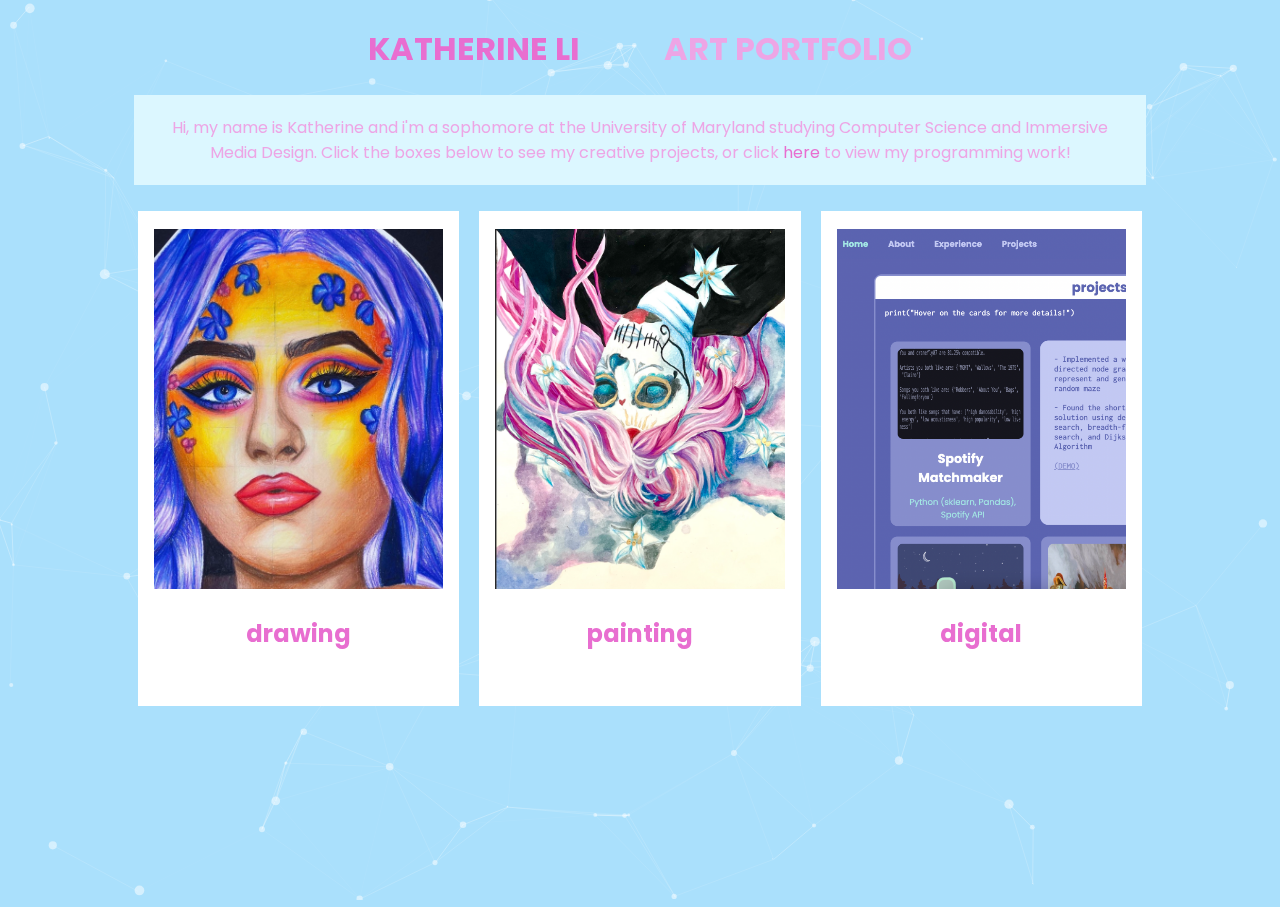
<file: index.html>
<!doctype html>
<html>
<head>
	<meta charset="UTF-8">
	<meta name="viewport" content="width-device-width, initial-scale=1.0" />
	<title>Katherine Li // Art Portfolio</title>
	<link rel="stylesheet" href="style/style.css" />
	<link rel="stylesheet" href="style/front.css" />
	<script src="script.js" type="text/javascript"></script>
</head>

<body style="background-color: var(--col2)"></body>
<body>
	<!-- particles background -->
	<div id="particles-js" ></div>
	<script src="particles/particles.js"></script>
	<script src="particles/app.js"></script>
	<div class="title">
		<h1> <span> KATHERINE LI </span> 
		<span style="color: var(--col3)"> ART PORTFOLIO</span> </h1>
	</div>

	
	<!-- bio -->
	<div class="bio">
		<p> Hi, my name is Katherine and i'm a sophomore at the University of Maryland studying Computer Science and Immersive Media Design. Click the boxes below to see my creative projects, or click <span> <a href="https://kath3rine.github.io">here</a> </span> to view my programming work! </p>
	</div>

	<!-- front display -->
	<div class="front">
		<a href = "drawing.html">
			<div class="front-section">
				<img src="images/draw_face.jpg">
				<h2> drawing </h2>
			</div>
		</a>
		
		<a href = "painting.html">
			<div class="front-section">
				<img src="images/paint_artwork.png" style="object-position: 0">
				<h2> painting </h2>
			</div>
		</a>
		
		<a href = "digital.html">
			<div class="front-section">
				<img src="images/dig_website.png" style="object-position: 0">
				<h2> digital </h2>
			</div>
		</a>
		
	</div>
</div>
	</body>
</html>
</file>
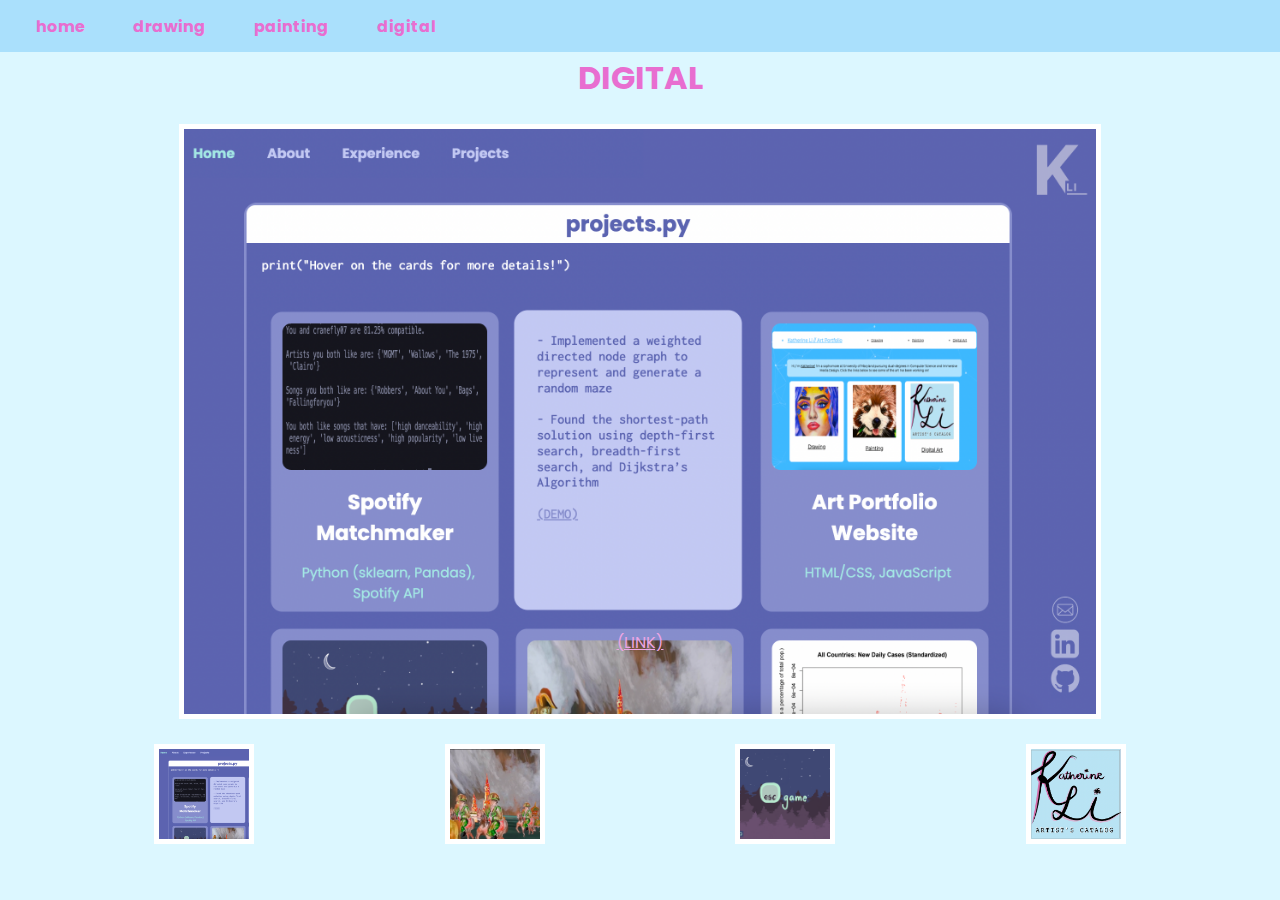
<file: digital.html>
<!doctype html>
<html>
<head>
	<meta charset="UTF-8">
	<title>Katherine Li // Art Portfolio </title>
	<link rel="stylesheet" href="style/style.css" />
    <link rel="stylesheet" href="style/art.css" />
  <script src="style/script.js" type="text/javascript"></script>

</head>
<body>
    <!-- nav bar -->
    <div class="navbar">
        <a href="index.html" id="home-button"> home </a>
        <a href="drawing.html"> drawing </a>
        <a href="painting.html"> painting </a>
        <a href="digital.html"> digital </a>
    </div>
    <br>

    <h1 class="page-title"> DIGITAL </h1>
    <!-- main image -->
    <div class="main">
        <img src="images/dig_website.png" id="dig_main">
        <p class="caption" id="dig_caption" 
        onmouseover="captionOn('dig_caption', 'dig_main'); linkOn('dig_link', 'var(--col4)')"
        onmouseout="captionOff('dig_caption', 'dig_main'); linkOff('dig_link')">
        html/css, javascript | 2023 <br><br>
        animated portfolio website containing my computer science projects, written from scratch </p>
        <a href="https://kath3rine.github.io" id="dig_link" 
        onmouseover="captionOn('dig_caption', 'dig_main'); linkOn('dig_link', 'var(--col3)')"
        onmouseout="captionOff('dig_caption', 'dig_main'); linkOff('dig_link')"> (LINK) </a>
    </div>

    <div class="thumbnails">
        <img src="images/dig_website.png" 
        onclick="swapImg('dig_main', 'images/dig_website.png'); 
        swapText('dig_caption', 'html/css, javascript | 2023 <br> animated portfolio website containing my computer science projects, written from scratch'); 
        updateURL('dig_link', 'https://kath3rine.github.io')" style="object-position: left">

        <img src="images/dig_vr.jpg" 
        onclick="swapImg('dig_main', 'images/dig_vr.jpg'); 
        swapText('dig_caption', 'unity, c# | 2021 <br> stylized virtual reality re-creation of the 1812 fire of moscow'); 
        updateURL('dig_link', 'https://www.youtube.com/watch?v=Jx_pdBmf2CU')">

        <img src="images/dig_escape.png" 
        onclick="swapImg('dig_main', 'images/dig_escape.png'); 
        swapText('dig_caption', 'html/css, javascript, procreate | 2022 <br> choose-your-own-adventure game where the player must escape a haunted house'); 
        updateURL('dig_link', 'https://kath3rine.github.io/escape-game')">

        <img src="images/dig_catalog.png" 
        onclick="swapImg('dig_main', 'images/dig_catalog.png'); 
        swapText('dig_caption', 'adobe illustrator + indesign | 2022 <br> artist catalog'); 
        updateURL('dig_link', 'https://drive.google.com/file/d/1uK8ABwFzT2C6JsXKBH8Z84MAbpqcaxB3/view?usp=share_link')" style="object-position: right">
    </div>
</body>
</file>
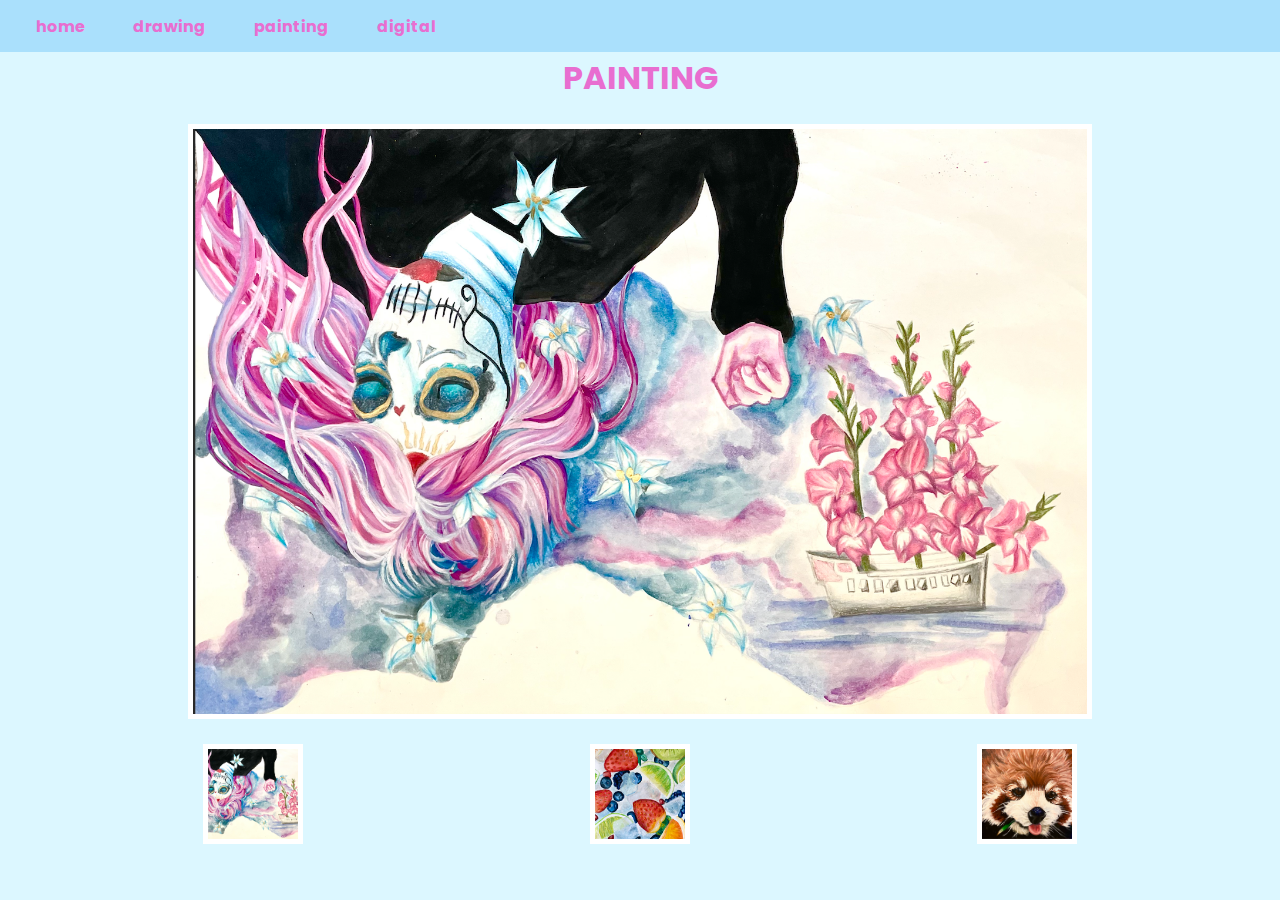
<file: painting.html>
<!doctype html>
<html>
<head>
	<meta charset="UTF-8">
	<title>Katherine Li // Art Portfolio </title>
	<link rel="stylesheet" href="style/style.css" />
    <link rel="stylesheet" href="style/art.css" />
  <script src="style/script.js" type="text/javascript"></script>

</head>
<body>
    <!-- nav bar -->
    <div class="navbar">
        <a href="index.html" id="home-button"> home </a>
        <a href="drawing.html"> drawing </a>
        <a href="painting.html"> painting </a>
        <a href="digital.html"> digital </a>
    </div>
    <br>

    <h1 class="page-title"> PAINTING </h1>

    <div class="main">
        <img src="images/paint_artwork.png" id="paint_main">
        <p class="caption" id="paint_caption" 
        onmouseover="captionOn('paint_caption', 'paint_main')"
        onmouseout="captionOff('paint_caption', 'paint_main')"> 
        gouache + colored pencil <br> 17 x 11 | 2021 </p>
    </div>

    <div class="thumbnails">
        <img src="images/paint_artwork.png" 
        onclick="swapImg('paint_main', 'images/paint_artwork.png'); 
        swapText('paint_caption', 'gouache + colored pencil <br> 17 x 11 | 2021')">

        <img src="images/paint_fruit.png"
        onclick="swapImg('paint_main', 'images/paint_fruit.png'); 
        swapText('paint_caption', 'watercolor <br> 7 x 11 | 2020')">

        <img src="images/paint_panda.png" 
        onclick="swapImg('paint_main', 'images/paint_panda.png'); 
        swapText('paint_caption', 'acrylic <br> 12 x 9 | 2021')">
    </div>
</body>
</file>
<file: style/style.css>
@charset "UTF-8";
@import url('https://fonts.googleapis.com/css2?family=Poppins:wght@400;700&display=swap');
:root {
	--col1: #dCf7ff;
    --col2: #aae0fc;
    --col3: #EDA5E5;
    --col4: #E86ED0;
  }

body {
    background-color: var(--col1);
    font-family: "Poppins", sans-serif;
    text-align: center;
}


* h1, h2 {
    color: var(--col4);
}

* p {
    color: var(--col3);
}

* a:hover {
    color: var(--col3);
}

  /* NAV */
.navbar {
    top: 0vh;
    left: 0vw;
    position: fixed;
    padding: 1.5vh;
    background-color: var(--col2);
    width: 100vw;
    z-index: 4;
    text-align: left;
}


.navbar a {
    text-decoration: none;
    padding: 2.5vh;
    font-weight: 700;
}

.navbar a {
    color: var(--col4);
}
.navbar a:hover {
    color: var(--col3);
}

.main, .thumbnails {
    margin: 2vh auto 2vh auto;
    text-align: center;
    width: 90vw;
    background-color: var(--col1);
}
</file>
<file: style/front.css>
/* particles */
#particles-js {
	width: 100%;
        height: 100%;
        position: absolute;
        top: 0;
        left: 0;
        opacity: 2;
		z-index: -5;
}

/* title */
.title {
    margin: 2% 10% 0px 10%;
}

.title span {
    position: relative;
    margin-left: 3vw;
    margin-right: 3vw;
}


/* bio */
.bio {
    width: 79vw;
    margin: auto;
    background-color: var(--col1);
    position: relative;
}

.bio a {
    color: var(--col4);
    text-decoration: none;
}

.bio a:hover {
    color: var(--col3);
}

.bio p {
    padding: 2%;
}

/* front section */
.front {
	width: 80vw;
	margin: auto;
	background-color: transparent;
	z-index: 10;
    display: grid;
    position: relative;
    grid-template-columns: 1fr 1fr 1fr;
}

.front-section {
    background-color: white;
    margin: 10px;
    height: 55vh;
    justify-content: center;
}

.front-section:hover {
    opacity: 0.6;
}

.front img {
    width: 90%;
    height: 40vh;
    margin-top: 2vh;
    object-fit: cover;
}

.front a {
    text-decoration: none;
}

.front h1 {
    margin: 50px;
}

.front-section h2 {
    margin-bottom: 5vh;
}

/* MOBILE */
@media only screen and (max-width: 800px) {
    .front {
        display: block;
    }
}
</file>
<file: style/art.css>
/* main image */
.page-title {
    position: relative;
}

.main img {
    object-fit: contain;
    opacity: 1;
    border: white solid 5px;
}



.main a {
    color: var(--col3);
}

.main a:hover {
    color: var(--col4);
}

.caption{
    position: absolute;
    top: 10vh;
    left: 10vw;
    right: 10vw;
    color: transparent;
    padding: 20vw;
}

#dig_link {
    position: absolute;
    top: 70vh;
    right: 45vw;
    left: 45vw;
}

/* thumbnails */
.thumbnails {
    display: grid;
    grid-template-columns: repeat(auto-fit, minmax(100px, 1fr));
    left: 40%;
    right: 40%;
    justify-content: center;
    gap: 10px;
}

.thumbnails img {
    height: 10vh;
    width: 10vh;
    object-fit: cover;
    border: white solid 5px;
    margin: auto;
}
.thumbnails img:hover {
    opacity: 0.5;
}

/* desktop */
@media only screen and (min-width: 800px) {
    .main img {
        height: 65vh;
    }
}

/* MOBILE */
@media only screen and (max-width: 800px) {
    .main img {
        width: 90vw;
    }

    .caption {
        padding-left: 10vw;
        padding-right: 10vw;
    }

    #dig_link {
        top: 50vh;
    }
}
</file>
